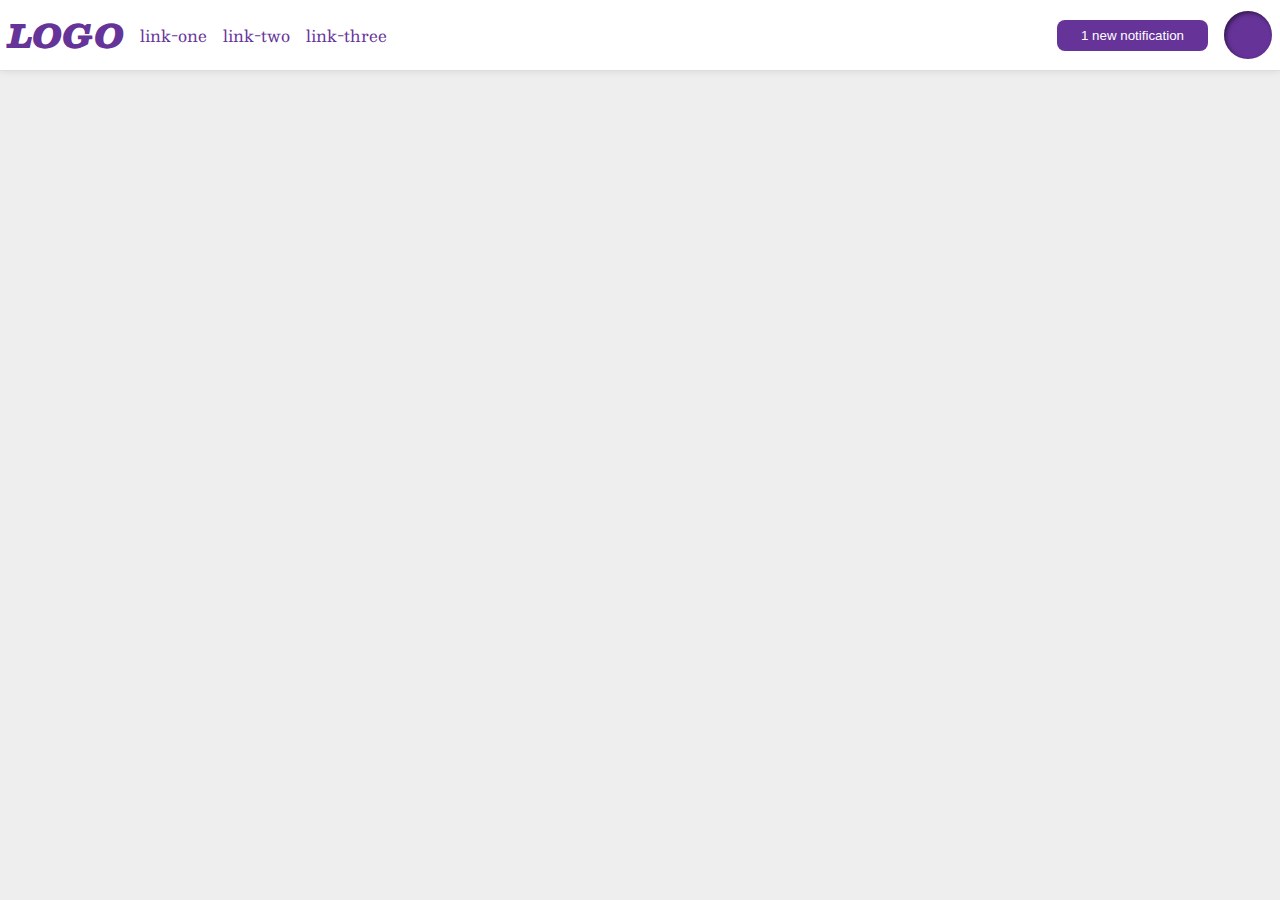
<file: foundations/flex/03-flex-header-2/index.html>
<!DOCTYPE html>
<html lang="en">
  <head>
    <meta charset="UTF-8">
    <meta http-equiv="X-UA-Compatible" content="IE=edge">
    <meta name="viewport" content="width=device-width, initial-scale=1.0">
    <title>Flex Header 2</title>
    <link rel="stylesheet" href="style.css">
  </head>
  <body>
    <div class="header">
      <div class="left">
      <div class="logo">
        LOGO
      </div>
      <ul class="links">
        <li><a href="https://google.com">link-one</a></li>
        <li><a href="https://google.com">link-two</a></li>
        <li><a href="https://google.com">link-three</a></li>
      </ul>
    </div>
      <div class="right">
      <button class="notifications ">
        1 new notification
      </button>
      <div class="profile-image"></div>
    </div>
    </div>
  </body>
</html>
</file>
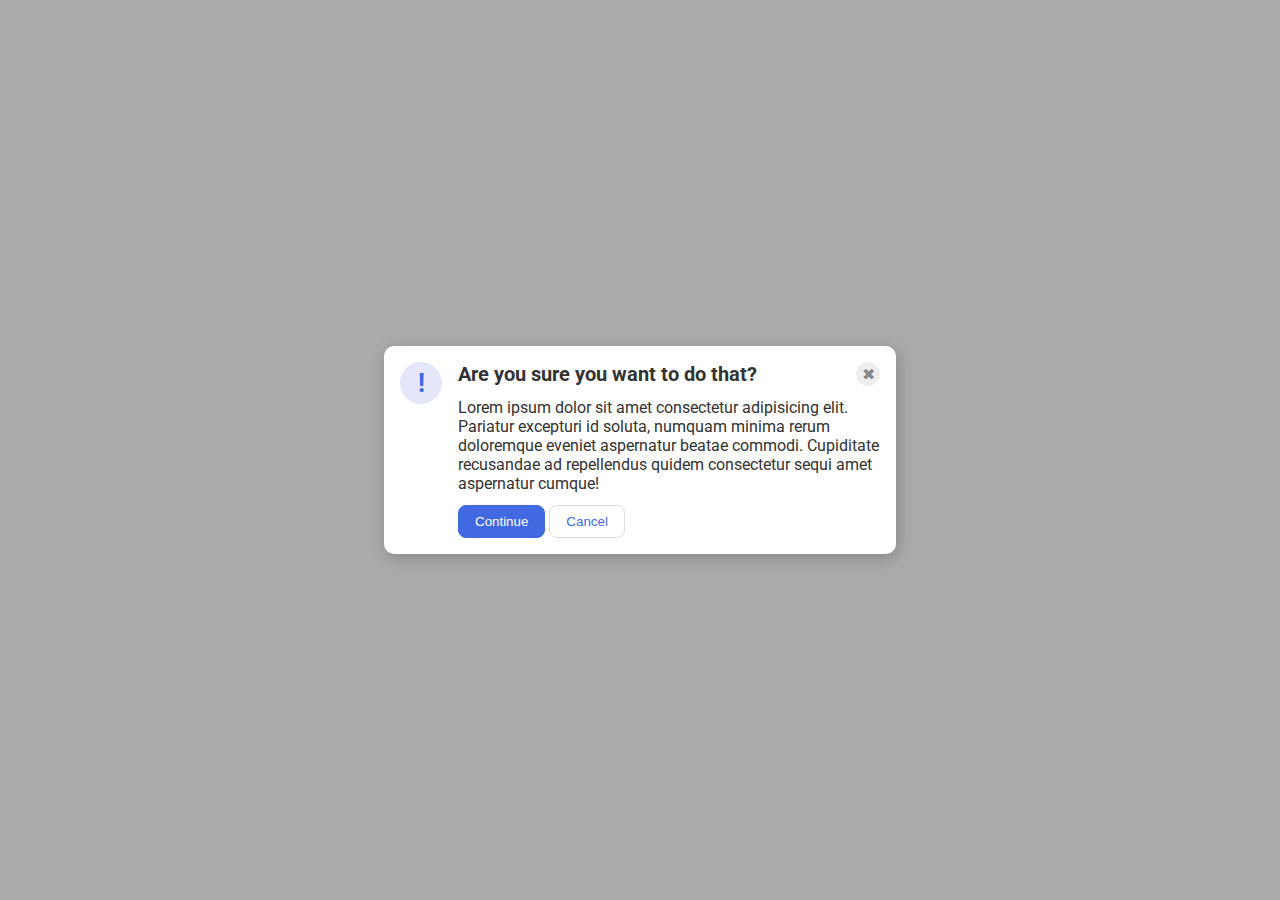
<file: foundations/flex/05-flex-modal/index.html>
<!DOCTYPE html>
<html lang="en">
  <head>
    <meta charset="UTF-8" />
    <meta http-equiv="X-UA-Compatible" content="IE=edge" />
    <meta name="viewport" content="width=device-width, initial-scale=1.0" />
    <link rel="stylesheet" href="style.css" />
    <title>Modal</title>
  </head>
  <body>
    <div class="modal">
      <div class="icon">!</div>
      <div class="container">
        <div class="header">
          Are you sure you want to do that?
          <button class="close-button">✖</button>
        </div>

        <div class="text">
          Lorem ipsum dolor sit amet consectetur adipisicing elit. Pariatur
          excepturi id soluta, numquam minima rerum doloremque eveniet
          aspernatur beatae commodi. Cupiditate recusandae ad repellendus quidem
          consectetur sequi amet aspernatur cumque!
        </div>
        <button class="continue">Continue</button>
        <button class="cancel">Cancel</button>
      </div>
    </div>
  </body>
</html>
</file>
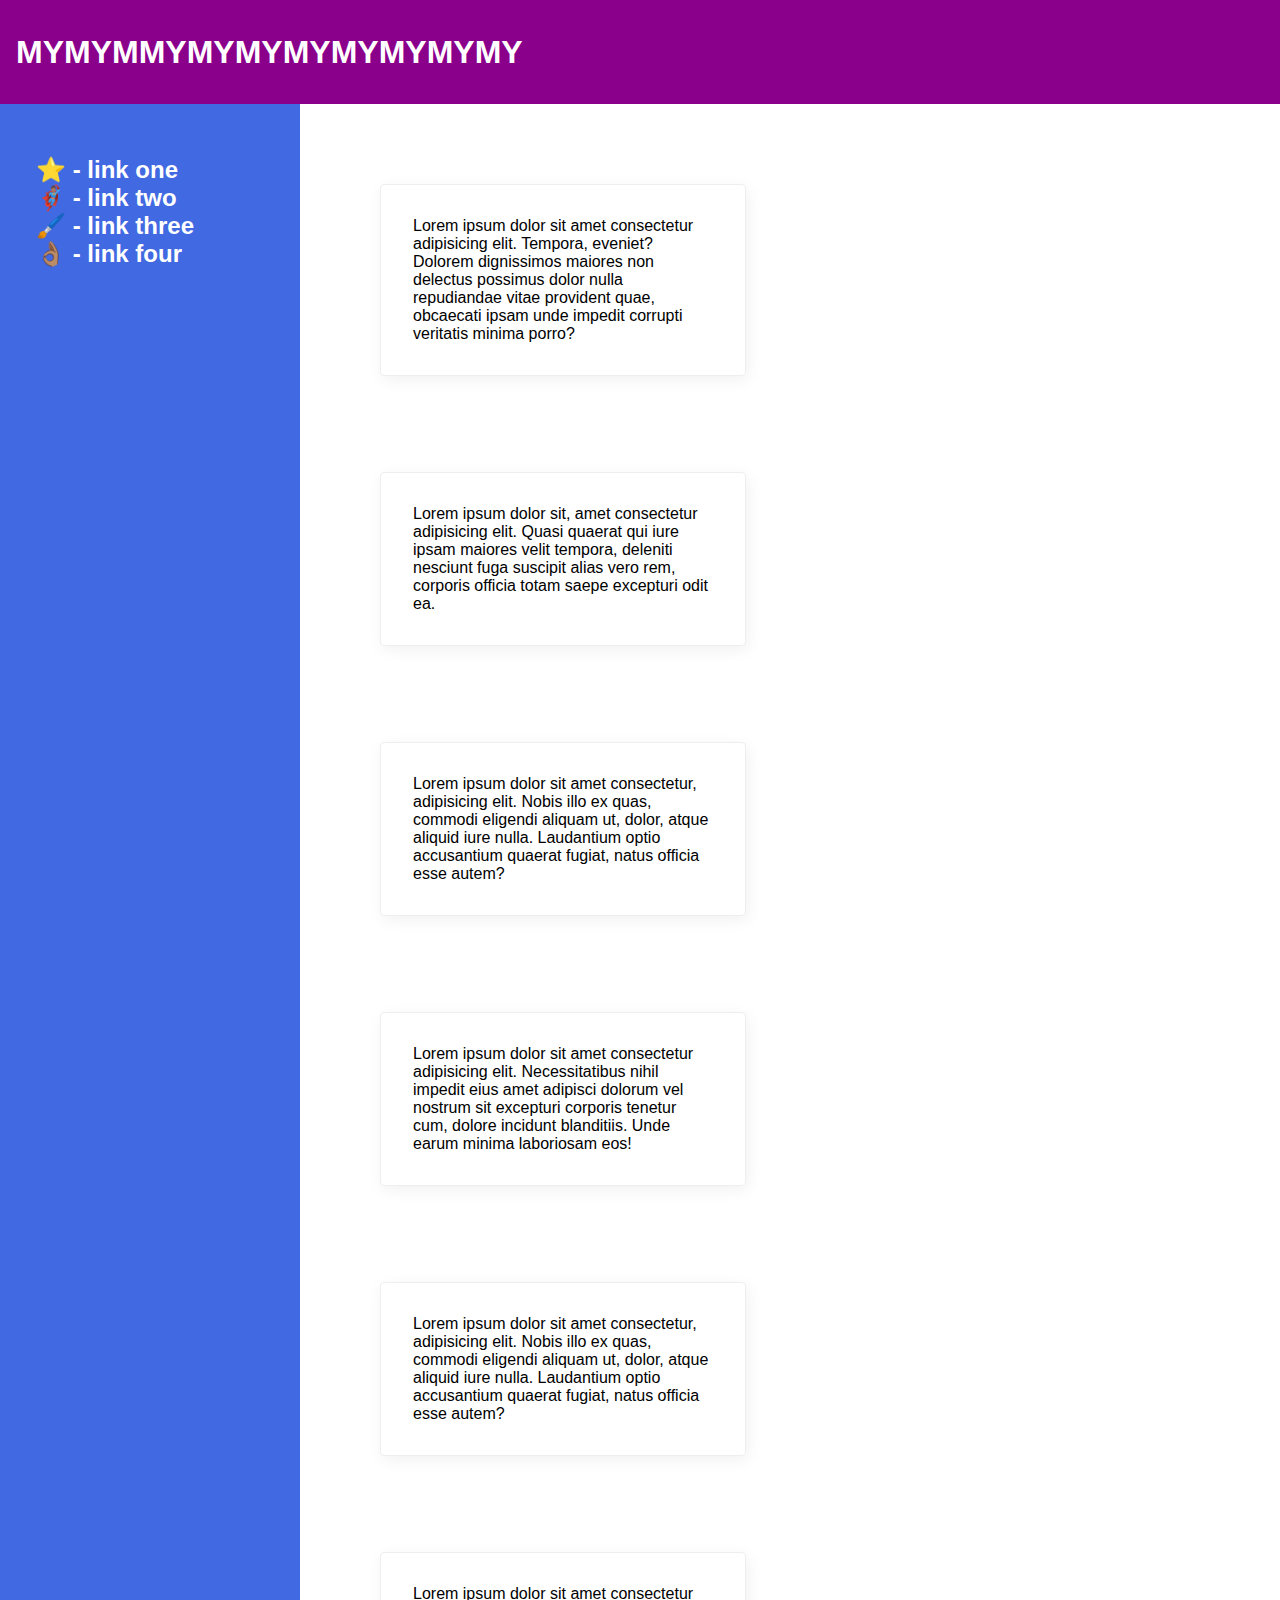
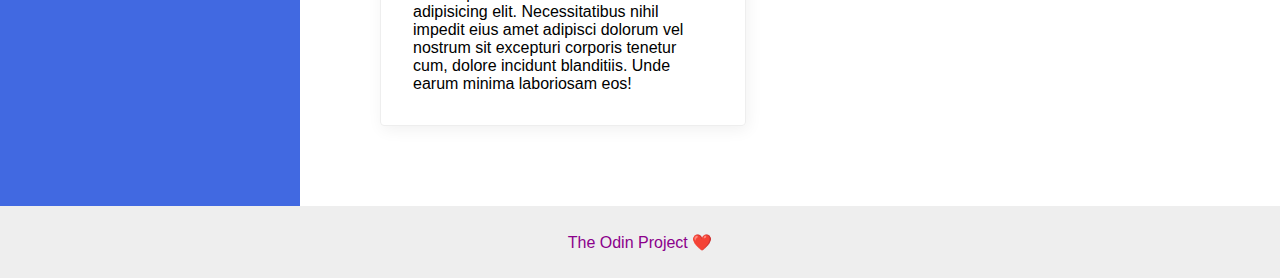
<file: foundations/flex/07-flex-layout-2/index.html>
<!DOCTYPE html>
<html lang="en">

<head>
  <meta charset="UTF-8" />
  <meta http-equiv="X-UA-Compatible" content="IE=edge" />
  <meta name="viewport" content="width=device-width, initial-scale=1.0" />
  <title>The Holy Grail</title>
  <link rel="stylesheet" href="style.css" />
</head>

<body>
  <div class="header">MYMYMMYMYMYMYMYMYMYMY</div>

  <div class="content">
    <div class="sidebar">
      <ul>
        <li><a href="#">⭐ - link one</a></li>
        <li><a href="#">🦸🏽‍♂️ - link two</a></li>
        <li><a href="#">🖌️ - link three</a></li>
        <li><a href="#">👌🏽 - link four</a></li>
      </ul>
    </div>
    <div class="card-wrapper">
      <div class="card">
        Lorem ipsum dolor sit amet consectetur adipisicing elit. Tempora,
        eveniet? Dolorem dignissimos maiores non delectus possimus dolor nulla
        repudiandae vitae provident quae, obcaecati ipsam unde impedit
        corrupti veritatis minima porro?
      </div>
      <div class="card">
        Lorem ipsum dolor sit, amet consectetur adipisicing elit. Quasi
        quaerat qui iure ipsam maiores velit tempora, deleniti nesciunt fuga
        suscipit alias vero rem, corporis officia totam saepe excepturi odit
        ea.
      </div>
      <div class="card">
        Lorem ipsum dolor sit amet consectetur, adipisicing elit. Nobis illo
        ex quas, commodi eligendi aliquam ut, dolor, atque aliquid iure nulla.
        Laudantium optio accusantium quaerat fugiat, natus officia esse autem?
      </div>
      <div class="card">
        Lorem ipsum dolor sit amet consectetur adipisicing elit.
        Necessitatibus nihil impedit eius amet adipisci dolorum vel nostrum
        sit excepturi corporis tenetur cum, dolore incidunt blanditiis. Unde
        earum minima laboriosam eos!
      </div>
      <div class="card">
        Lorem ipsum dolor sit amet consectetur, adipisicing elit. Nobis illo
        ex quas, commodi eligendi aliquam ut, dolor, atque aliquid iure nulla.
        Laudantium optio accusantium quaerat fugiat, natus officia esse autem?
      </div>
      <div class="card">
        Lorem ipsum dolor sit amet consectetur adipisicing elit.
        Necessitatibus nihil impedit eius amet adipisci dolorum vel nostrum
        sit excepturi corporis tenetur cum, dolore incidunt blanditiis. Unde
        earum minima laboriosam eos!
      </div>
    </div>
  </div>
  <div class="footer">The Odin Project ❤️</div>
</body>

</html>
</file>
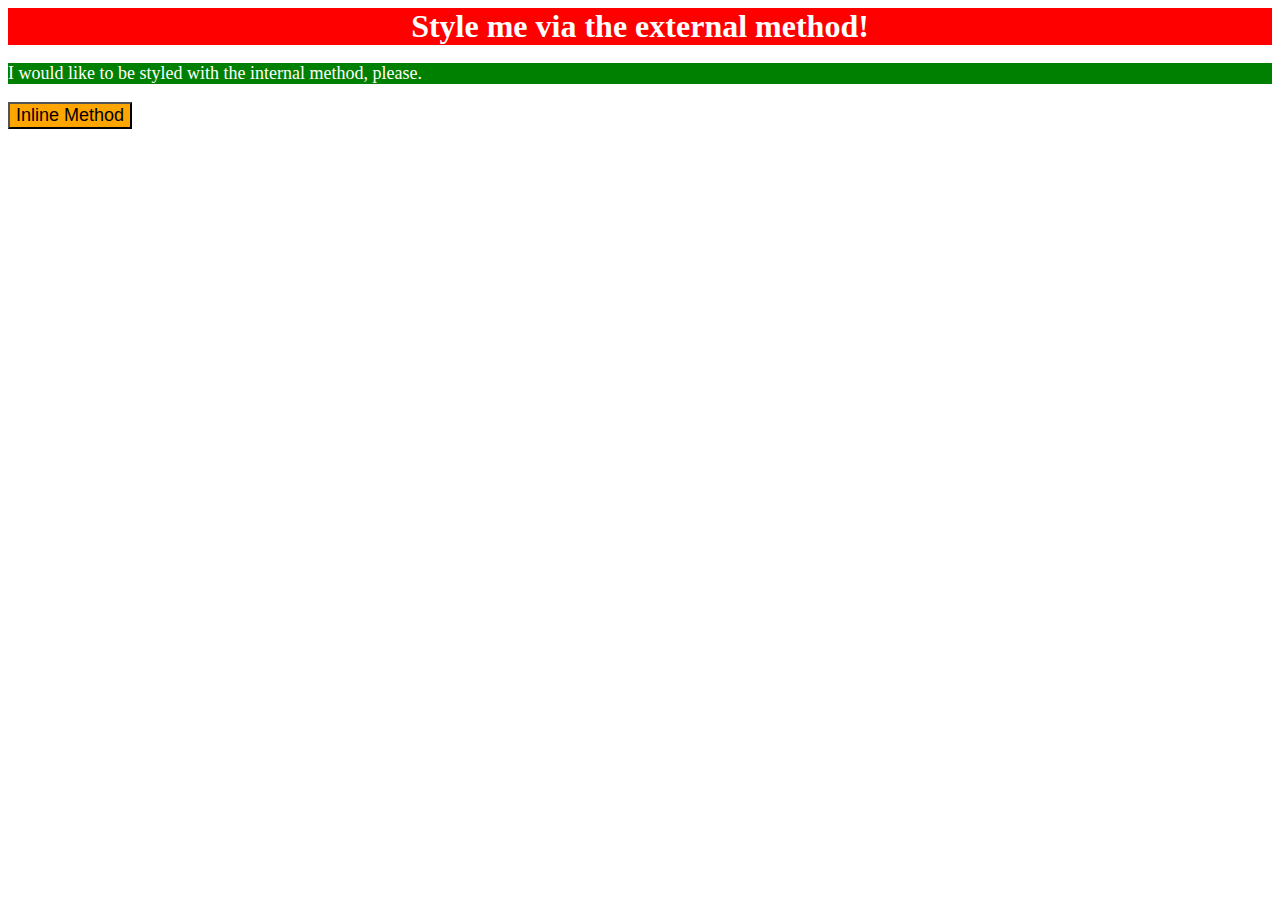
<file: foundations/intro-to-css/01-css-methods/index.html>
<!DOCTYPE html>
<html lang="en">
  <head>
    <meta charset="UTF-8">
    <meta http-equiv="X-UA-Compatible" content="IE=edge">
    <meta name="viewport" content="width=device-width, initial-scale=1.0">
    <title>Methods for Adding CSS</title>
    <link rel="stylesheet" href="styles.css">
    <style>
      p {
        background-color: green;
        color: white;
        font-size: 18px;
      }
    </style>
  </head>
  <body>
    <div>Style me via the external method!</div>
    <p>I would like to be styled with the internal method, please.</p>
    <button style="background-color: orange; font-size: 18px;">Inline Method</button>
  </body>
</html>

<!--
* `div`: a red background, white text, a font size of 32px, center aligned, and bold
* `p`: a green background, white text, and a font size of 18px
* `button`: an orange background and a font size of 18px
-->
</file>
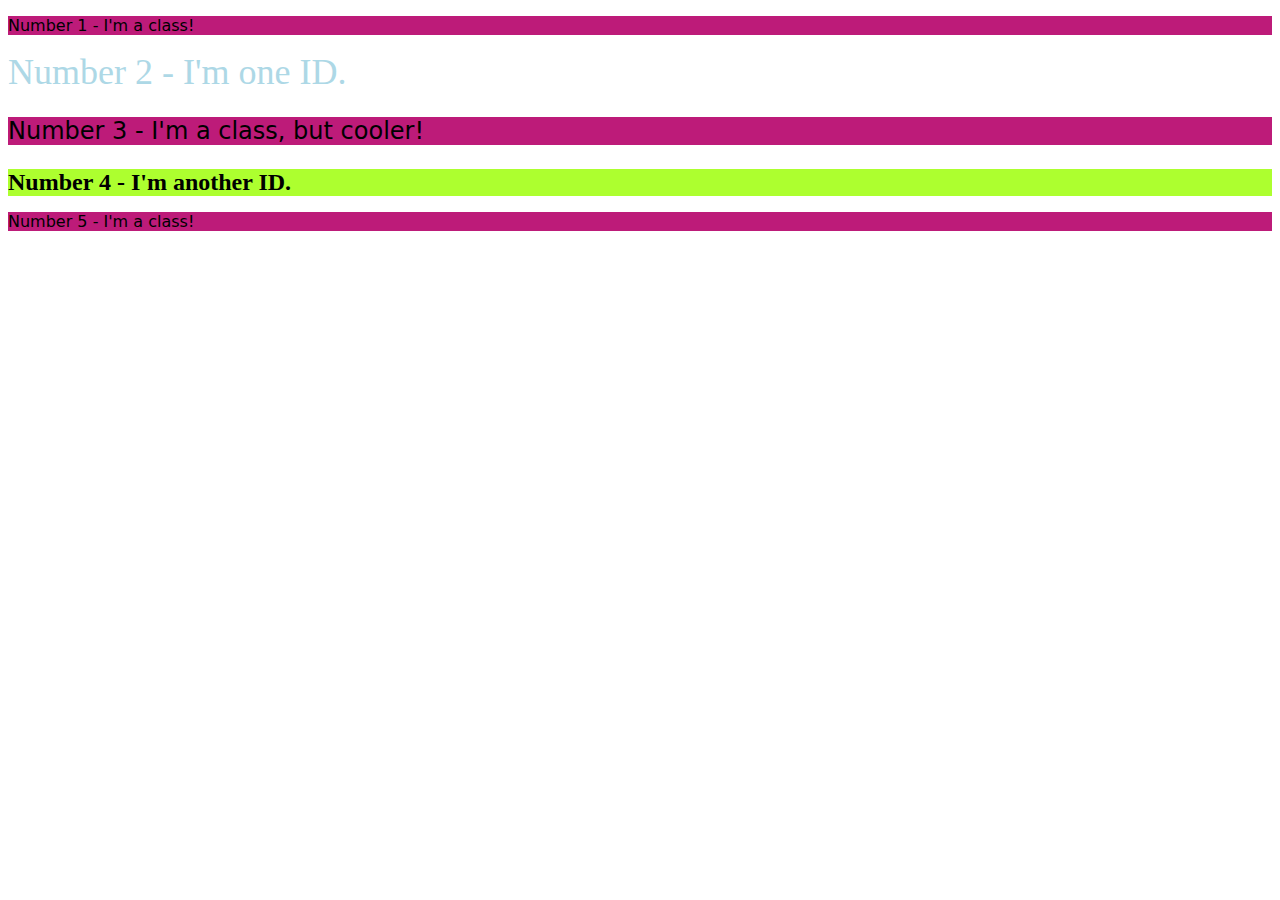
<file: foundations/intro-to-css/02-class-id-selectors/index.html>
<!DOCTYPE html>
<html lang="en">
  <head>
    <meta charset="UTF-8">
    <meta http-equiv="X-UA-Compatible" content="IE=edge">
    <meta name="viewport" content="width=device-width, initial-scale=1.0">
    <title>Class and ID Selectors</title>
    <link rel="stylesheet" href="style.css">
  </head>
  <body>
    <p class="first odd">Number 1 - I'm a class!</p>
    <div id="second">Number 2 - I'm one ID.</div>
    <p class="odd third">Number 3 - I'm a class, but cooler!</p>
    <div class="fourth">Number 4 - I'm another ID.</div>
    <p class="odd">Number 5 - I'm a class!</p>
  </body>
</html>


<!--
* **All odd numbered elements**: a light red/pink background, and a list of fonts containing `Verdana` and `DejaVu Sans` with `sans-serif` as a fallback
* **The second element**: blue text and a font size of 36px
* **The third element**: in addition to the styles for all odd numbered elements, add a font size of 24px
* **The fourth element**: a light green background, a font size of 24px, and bold
-->
</file>
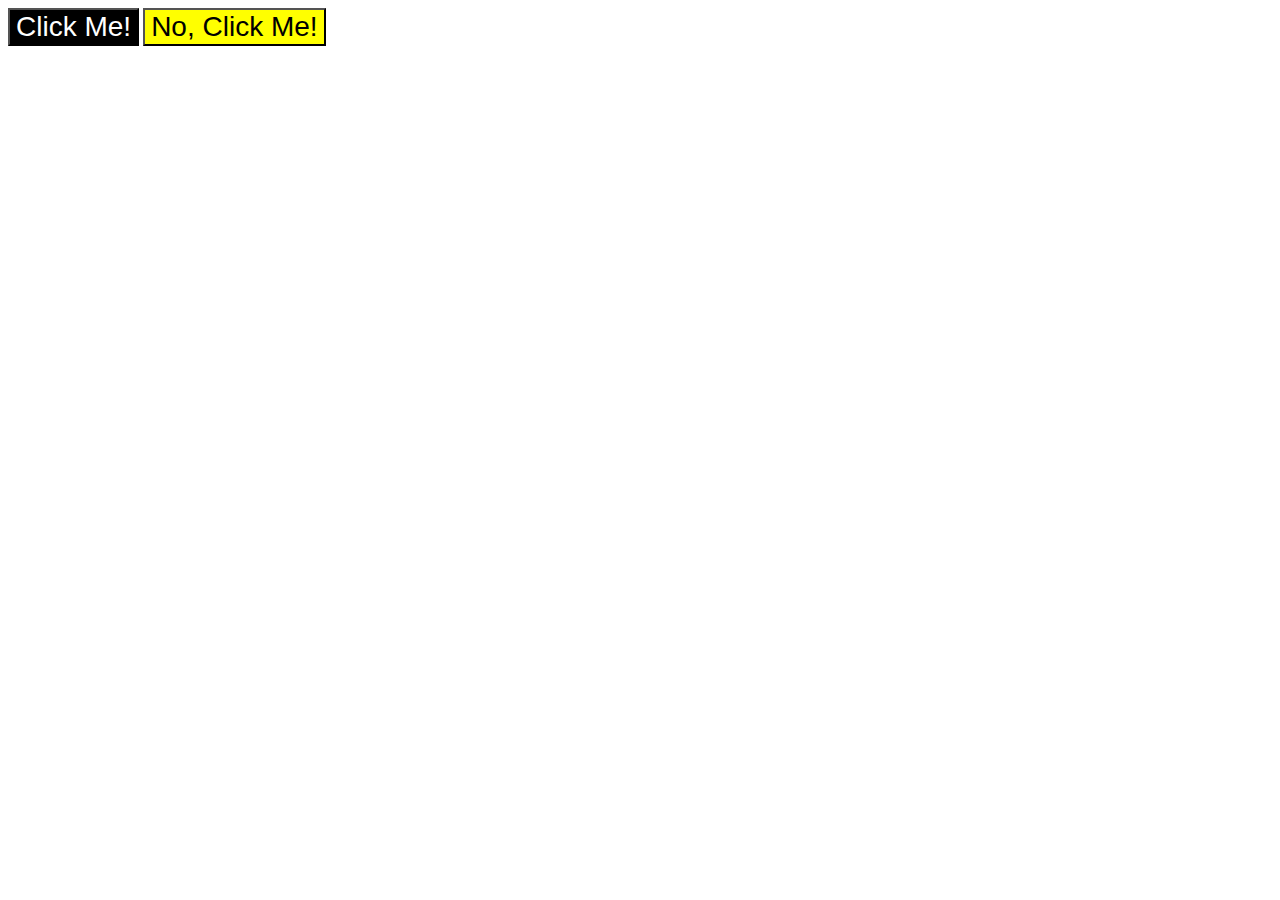
<file: foundations/intro-to-css/03-grouping-selectors/index.html>
<!DOCTYPE html>
<html lang="en">
  <head>
    <meta charset="UTF-8">
    <meta http-equiv="X-UA-Compatible" content="IE=edge">
    <meta name="viewport" content="width=device-width, initial-scale=1.0">
    <title>Grouping Selectors</title>
    <link rel="stylesheet" href="style.css">
  </head>
  <body>
    <button class="first-element">Click Me!</button>
    <button class="second-element">No, Click Me!</button>
  </body>
</html>
</file>
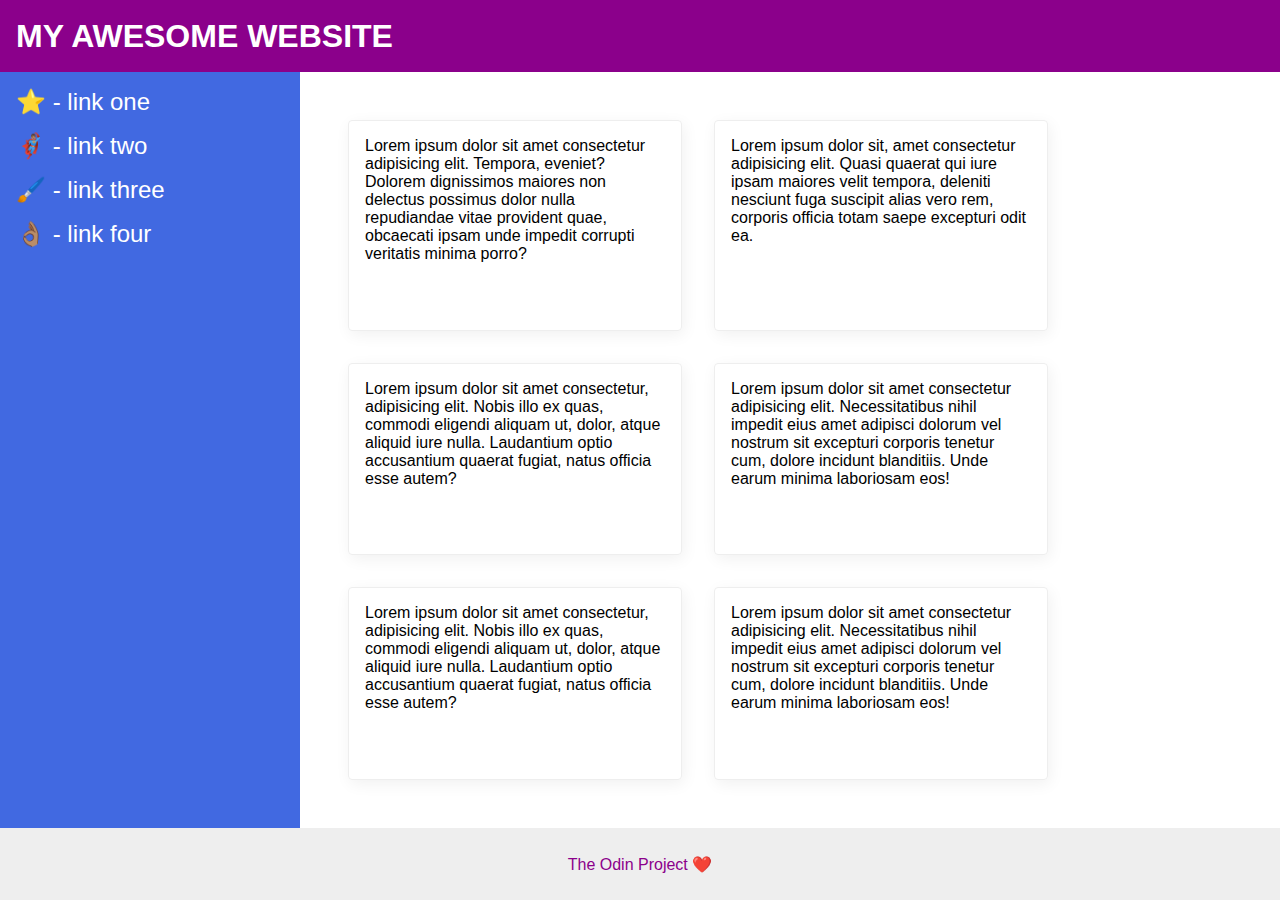
<file: foundations/flex/07-flex-layout-2/solution/solution.html>
<!DOCTYPE html>
<html lang="en">
  <head>
    <meta charset="UTF-8" />
    <meta http-equiv="X-UA-Compatible" content="IE=edge" />
    <meta name="viewport" content="width=device-width, initial-scale=1.0" />
    <title>The Holy Grail</title>
    <link rel="stylesheet" href="solution.css" />
  </head>
  <body>
    <div class="header">MY AWESOME WEBSITE</div>
    <div class="body">
      <div class="sidebar">
        <ul>
          <li><a href="#">⭐ - link one</a></li>
          <li><a href="#">🦸🏽‍♂️ - link two</a></li>
          <li><a href="#">🖌️ - link three</a></li>
          <li><a href="#">👌🏽 - link four</a></li>
        </ul>
      </div>
      <div class="container">
        <div class="card">
          Lorem ipsum dolor sit amet consectetur adipisicing elit. Tempora,
          eveniet? Dolorem dignissimos maiores non delectus possimus dolor nulla
          repudiandae vitae provident quae, obcaecati ipsam unde impedit
          corrupti veritatis minima porro?
        </div>
        <div class="card">
          Lorem ipsum dolor sit, amet consectetur adipisicing elit. Quasi
          quaerat qui iure ipsam maiores velit tempora, deleniti nesciunt fuga
          suscipit alias vero rem, corporis officia totam saepe excepturi odit
          ea.
        </div>
        <div class="card">
          Lorem ipsum dolor sit amet consectetur, adipisicing elit. Nobis illo
          ex quas, commodi eligendi aliquam ut, dolor, atque aliquid iure nulla.
          Laudantium optio accusantium quaerat fugiat, natus officia esse autem?
        </div>
        <div class="card">
          Lorem ipsum dolor sit amet consectetur adipisicing elit.
          Necessitatibus nihil impedit eius amet adipisci dolorum vel nostrum
          sit excepturi corporis tenetur cum, dolore incidunt blanditiis. Unde
          earum minima laboriosam eos!
        </div>
        <div class="card">
          Lorem ipsum dolor sit amet consectetur, adipisicing elit. Nobis illo
          ex quas, commodi eligendi aliquam ut, dolor, atque aliquid iure nulla.
          Laudantium optio accusantium quaerat fugiat, natus officia esse autem?
        </div>
        <div class="card">
          Lorem ipsum dolor sit amet consectetur adipisicing elit.
          Necessitatibus nihil impedit eius amet adipisci dolorum vel nostrum
          sit excepturi corporis tenetur cum, dolore incidunt blanditiis. Unde
          earum minima laboriosam eos!
        </div>
      </div>
    </div>
    <div class="footer">The Odin Project ❤️</div>
  </body>
</html>
</file>
<file: foundations/flex/03-flex-header-2/style.css>
/* this is some magical font-importing.  
you'll learn about it later. */
@import url('https://fonts.googleapis.com/css2?family=Besley:ital,wght@0,400;1,900&display=swap');

body {
  margin: 0;
  background: #eee;
  font-family: Besley, serif;
}

.header {
  background: white;
  border-bottom: 1px solid #ddd;
  box-shadow: 0 0 8px rgba(0,0,0,.1);
  display: flex;
  justify-content: space-between;
  padding: 8px;
}

.profile-image {
  background: rebeccapurple;
  box-shadow: inset 2px 2px 4px rgba(0,0,0,.5);
  border-radius: 50%;
  width: 48px;
  height: 48px;
  min-width: 48px;

}

.logo {
  color: rebeccapurple;
  font-size: 32px;
  font-weight: 900;
  font-style: italic;
}

button {
  border: none;
  border-radius: 8px;
  background: rebeccapurple;
  color: white;
  padding: 8px 24px;
}

a {
  text-decoration: none;
  color: rebeccapurple;
}

ul {
  list-style-type: none;
  display: flex;
  padding: 0;
  margin: 0;
  gap: 16px;
}

.left, .right{
  display: flex;
  align-items: center;
  gap: 16px;
}
</file>
<file: foundations/flex/05-flex-modal/style.css>
@import url("https://fonts.googleapis.com/css2?family=Roboto:wght@400;700&display=swap");

html,
body {
  height: 100%;
}

body {
  font-family: Roboto, sans-serif;
  margin: 0;
  background: #aaa;
  color: #333;
  /* I'll give you this one for free lol */
  display: flex;
  align-items: center;
  justify-content: center;
}

.modal {
  background: white;
  width: 480px;
  border-radius: 10px;
  box-shadow: 2px 4px 16px rgba(0, 0, 0, 0.2);
}

.icon {
  color: royalblue;
  font-size: 26px;
  font-weight: 700;
  background: lavender;
  width: 42px;
  height: 42px;
  border-radius: 50%;
  display: flex;
  align-items: center;
  justify-content: center;
}

.close-button {
  background: #eee;
  border-radius: 50%;
  color: #888;
  font-weight: 400;
  font-size: 16px;
  height: 24px;
  width: 24px;
  display: flex;
  align-items: center;
  justify-content: center;
  border: 1px solid #eee;
  padding: 0;
}

button {
  cursor: pointer;
  padding: 8px 16px;
  border-radius: 8px;
}

button.continue {
  background: royalblue;
  border: 1px solid royalblue;
  color: white;
}

button.cancel {
  background: white;
  border: 1px solid #ddd;
  color: royalblue;
}

/*
- The blue icon is aligned to the left.
- There is equal space on either side of the icon (the gaps between the icon and the edge of the card, and the icon and the text, are the same).
- There is padding around the edge of the modal.
- The header, text, and buttons are aligned with each other.
- The header is bold and a slightly larger text-size than the text.
- The close button is vertically aligned with the header, and aligned in the top-right of the card.
*/

.modal {
  display: flex;
  gap: 16px;
  padding: 16px;
}

.icon {
  align-self: flex-start;
  display: flex;
  flex-shrink: 0;
}

.header {
  display: flex;
  align-items: center;
  justify-content: space-between;

  font-weight: bold;
  margin-bottom: 12px;
  font-size: 20px;
}

.text {
  margin-bottom: 12px;
}

/* header container should be wrapped around the button element as well in order for flex style to work */
</file>
<file: foundations/flex/07-flex-layout-2/style.css>
/* body {
  font-family: -apple-system, BlinkMacSystemFont, "Segoe UI", Roboto, Oxygen,
    Ubuntu, Cantarell, "Open Sans", "Helvetica Neue", sans-serif;
  margin: 0;
  min-height: 100vh;
}

.header {
  height: 72px;
  background: darkmagenta;
  color: white;
}

.footer {
  height: 72px;
  background: #eee;
  color: darkmagenta;
}

.sidebar {
  width: 300px;
  background: royalblue;
  box-sizing: border-box;
}

.card {
  border: 1px solid #eee;
  box-shadow: 2px 4px 16px rgba(0, 0, 0, 0.06);
  border-radius: 4px;
}

/*
*начало

body {
  display: flex;
  flex-direction: column;
}

.header {
  font-weight: 900;
  font-weight: bolder;
  font-size: 32px;
  padding: 20px;
  padding-bottom: 0px;
  flex-shrink: 0;
}

.sidebar > ul {
  list-style-type: none;
  padding: 20px;
}

.sidebar {
  flex-basis: 50vh;
}

.container {
  display: flex;
  flex-direction: row;
  justify-content: space-between;
  align-items: center;
  flex-grow: 1;
  gap: 16px;
}

.card {
  display: flex;
  flex-direction: row;
  flex-wrap: wrap;
  flex-basis: content;
  padding: 20px;
  margin: 20px;
} 
  
*/

body {
  font-family: -apple-system, BlinkMacSystemFont, "Segoe UI", Roboto, Oxygen,
    Ubuntu, Cantarell, "Open Sans", "Helvetica Neue", sans-serif;
  margin: 0;
  min-height: 100vh;
}

.header {
  height: 72px;
  background: darkmagenta;
  color: white;
}

.footer {
  height: 72px;
  background: #eee;
  color: darkmagenta;
}

.sidebar {
  width: 300px;
  background: royalblue;
  box-sizing: border-box;
}

.card {
  border: 1px solid #eee;
  box-shadow: 2px 4px 16px rgba(0, 0, 0, 0.06);
  border-radius: 4px;
}

body {
  display: flex;
  flex-direction: column;
}

.header {
  display: flex;
  align-items: center;
  font-weight: 900;
  font-size: 32px;
  padding: 16px;

}

.content {
  display: flex;
  flex: 1;
}

.header,
.footer {
  flex: 0 0 72px;
}

.footer {
  display: flex;
  text-align: center;
  justify-content: center;
  align-items: center;
}



.sidebar>ul {
  list-style-type: none;
  padding: 20px;

}

a:link,
a:visited {
  color: #ffffff;
  text-decoration: none;
  font-size: 24px;
  font-weight: 600;
}

.card-wrapper {
  padding: 48px;
  display: flex;
  flex-wrap: wrap;
  gap: 32px;
}

.card {
  display: flex;
  flex-direction: column;
  padding: 32px;
  margin: 32px;
  flex-basis: 300px;
  max-width: 300px;
}


.sidebar {
  flex: 0 0 300px;
  padding: 16px;
  align-self: stretch;
  flex-shrink: 0;
}

.content,
.card {
  flex-grow: 1;
}
</file>
<file: foundations/intro-to-css/01-css-methods/styles.css>
div {
    background-color: red;
    color: white;
    text-align: center;
    font-size: 32px;
    font-weight: bold;
}
</file>
<file: foundations/intro-to-css/02-class-id-selectors/style.css>
body:nth-child(2n+1){
background-color: rgb(189, 27, 121);
font-family: Verdana, "DejaVu Sans", sans-serif;
}

.odd{
    background-color: rgb(189, 27, 121);
    font-family: Verdana, "DejaVu Sans", sans-serif;
}

.third {
    font-size: 24px;
}

#second {
    color: lightblue;
    font-size: 36px;
}

.fourth {
    background-color:greenyellow;
    font-size: 24px;
    font-weight: bold;
}
</file>
<file: foundations/intro-to-css/03-grouping-selectors/style.css>
.first-element 
{
background-color: black;
color:white;

}
.second-element
{
background-color:yellow;
}

.first-element,.second-element{
    font-size: 28px;
    font-family: Helvetica, "Times New Roman", sans-serif;
}
</file>
<file: foundations/flex/07-flex-layout-2/solution/solution.css>
body {
  font-family: -apple-system, BlinkMacSystemFont, "Segoe UI", Roboto, Oxygen,
    Ubuntu, Cantarell, "Open Sans", "Helvetica Neue", sans-serif;
  margin: 0;
  min-height: 100vh;
}

.header {
  height: 72px;
  background: darkmagenta;
  color: white;
}

.footer {
  height: 72px;
  background: #eee;
  color: darkmagenta;
}

.sidebar {
  width: 300px;
  background: royalblue;
  box-sizing: border-box;
}

.card {
  border: 1px solid #eee;
  box-shadow: 2px 4px 16px rgba(0, 0, 0, 0.06);
  border-radius: 4px;
}

/* SOLUTION */

body {
  display: flex;
  flex-direction: column;
}

.header {
  display: flex;
  align-items: center;
  padding: 0 16px;
  font-size: 32px;
  font-weight: 900;
}

.body {
  flex: 1;
  display: flex;
}

.sidebar {
  flex-shrink: 0;
  padding: 16px;
}

ul {
  list-style-type: none;
  margin: 0;
  padding: 0;
}

li {
  margin-bottom: 16px;
}

a {
  color: white;
  text-decoration: none;
  font-size: 24px;
}

.container {
  padding: 48px;
  display: flex;
  flex-wrap: wrap;
  gap: 32px;
}

.card {
  padding: 16px;
  width: 300px;
}

.footer {
  display: flex;
  align-items: center;
  justify-content: center;
}
</file>
